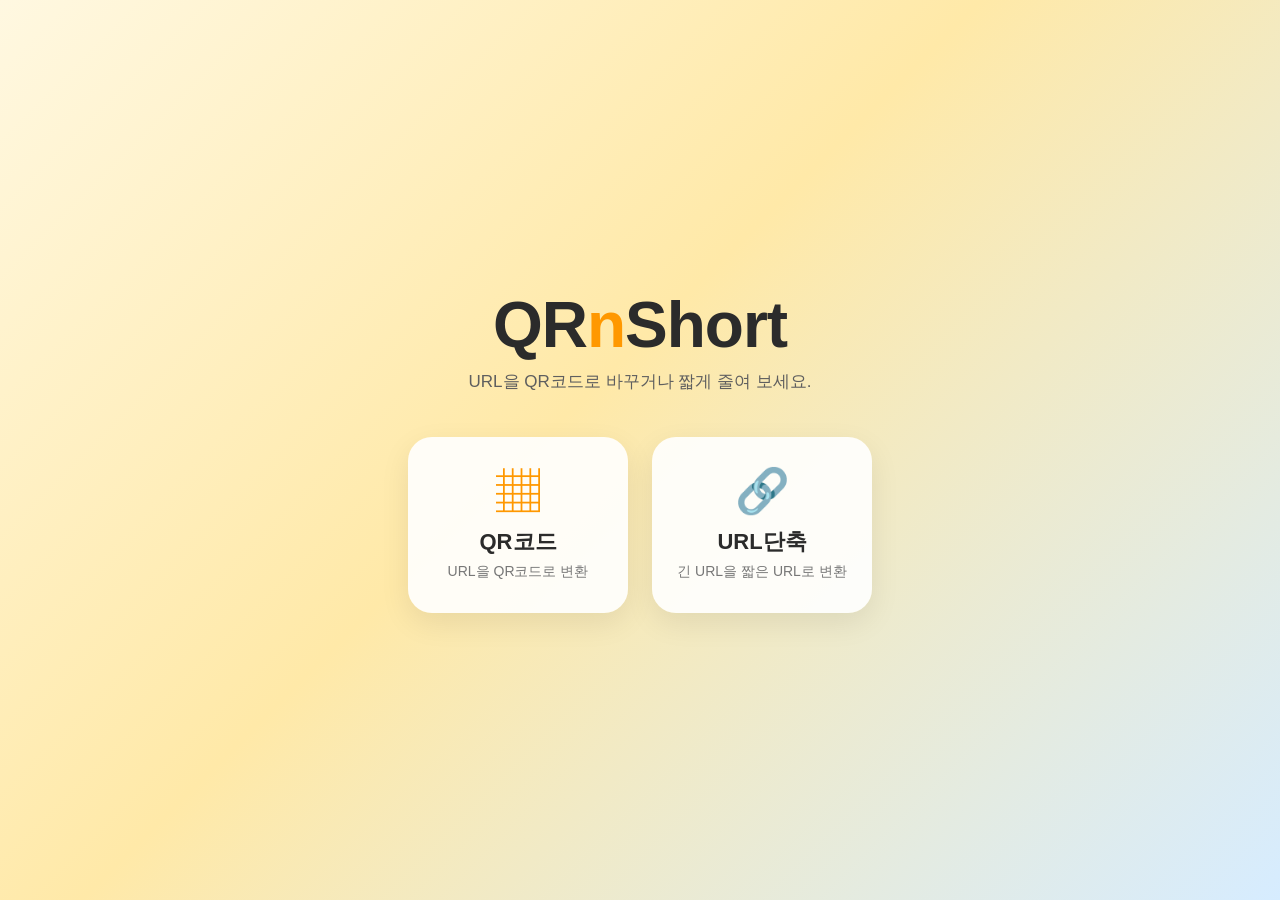
<file: index.html>
<!DOCTYPE html>
<html lang="ko">
<head>
    <meta charset="UTF-8">
    <meta name="viewport" content="width=device-width, initial-scale=1.0">
    <title>QRnShort - URL 유틸리티</title>
    <link rel="stylesheet" href="style.css">
</head>
<body>
    <main class="home">
        <h1 class="title">QR<span>n</span>Short</h1>
        <p class="subtitle">URL을 QR코드로 바꾸거나 짧게 줄여 보세요.</p>

        <div class="menu">
            <a href="url2qr/index.html" class="menu-btn qr">
                <span class="icon">▦</span>
                <span class="label">QR코드</span>
                <span class="desc">URL을 QR코드로 변환</span>
            </a>
            <a href="urlShort/index.html" class="menu-btn short">
                <span class="icon">🔗</span>
                <span class="label">URL단축</span>
                <span class="desc">긴 URL을 짧은 URL로 변환</span>
            </a>
        </div>
    </main>
</body>
</html>
</file>
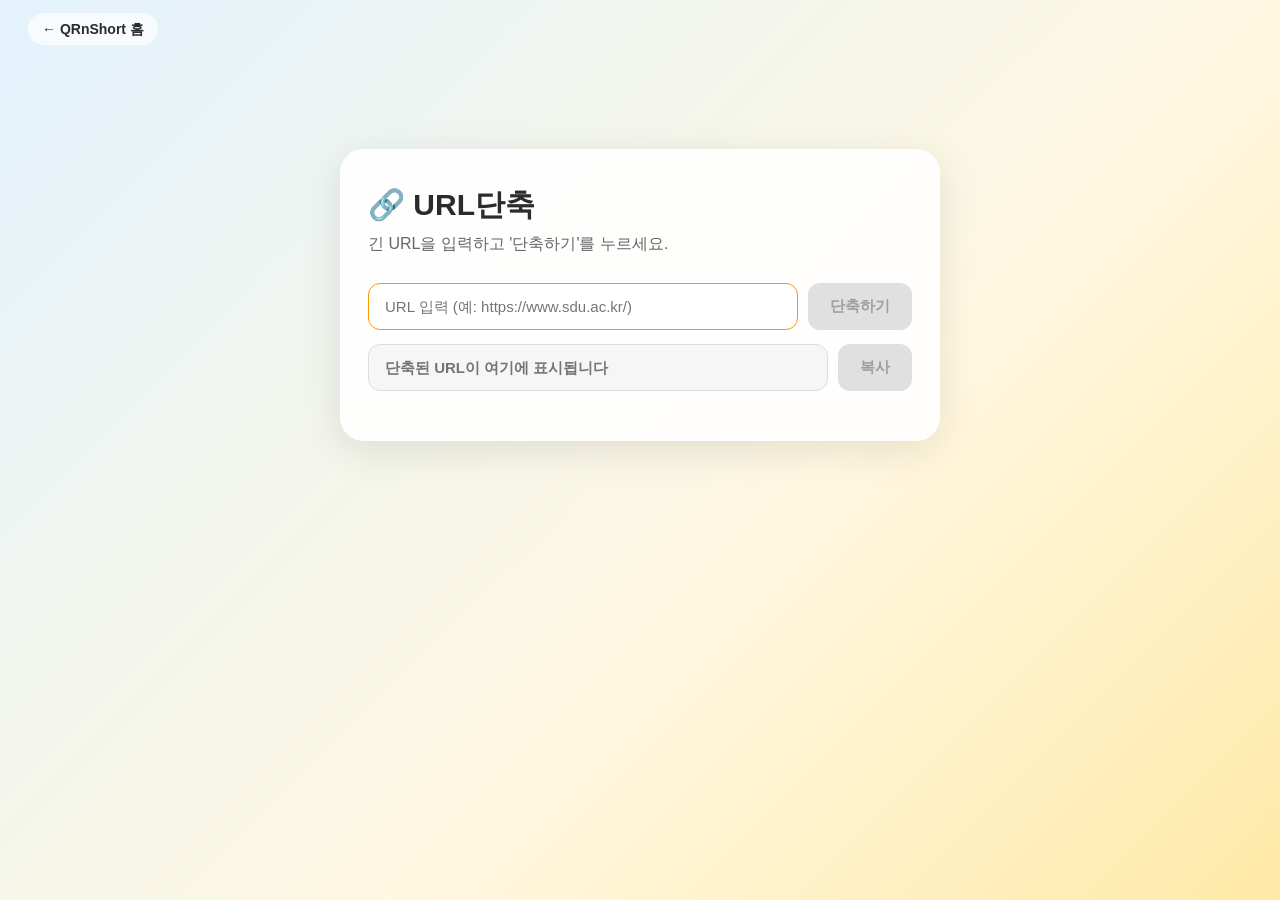
<file: urlShort/index.html>
<!DOCTYPE html>
<html lang="ko">
<head>
    <meta charset="UTF-8">
    <meta name="viewport" content="width=device-width, initial-scale=1.0">
    <title>URL단축 - QRnShort</title>
    <link rel="stylesheet" href="style.css">
</head>
<body>
    <header class="header">
        <a href="../" class="home-link">← QRnShort 홈</a>
    </header>

    <main class="card">
        <h1>🔗 URL단축</h1>
        <p class="desc">긴 URL을 입력하고 '단축하기'를 누르세요.</p>

        <form id="short-form" class="row">
            <input type="text" id="url-input" placeholder="URL 입력 (예: https://www.sdu.ac.kr/)" autocomplete="off" autofocus>
            <button type="submit" id="shorten-btn" disabled>단축하기</button>
        </form>

        <div class="row">
            <input type="text" id="result" placeholder="단축된 URL이 여기에 표시됩니다" readonly>
            <button type="button" id="copy-btn" disabled>복사</button>
        </div>
        <p class="error" id="error" hidden></p>
    </main>

    <div class="toast" id="toast" hidden>복사하였습니다</div>

    <script src="script.js"></script>
</body>
</html>
</file>
<file: style.css>
* {
    box-sizing: border-box;
}

body {
    margin: 0;
    min-height: 100vh;
    font-family: "Pretendard", "Malgun Gothic", Arial, sans-serif;
    color: #2b2b2b;
    background: linear-gradient(135deg, #fff8e1 0%, #ffe9a8 45%, #d6ecff 100%);
}

.home {
    display: flex;
    flex-direction: column;
    align-items: center;
    justify-content: center;
    min-height: 100vh;
    padding: 40px 16px;
    text-align: center;
}

.title {
    margin: 0;
    font-size: 64px;
    letter-spacing: -1px;
}

.title span {
    color: #ff9800;
}

.subtitle {
    margin: 8px 0 44px;
    font-size: 17px;
    color: #5f5f5f;
}

.menu {
    display: flex;
    flex-wrap: wrap;
    justify-content: center;
    gap: 24px;
}

.menu-btn {
    display: flex;
    flex-direction: column;
    align-items: center;
    width: 220px;
    padding: 32px 20px;
    border-radius: 24px;
    background: rgba(255, 255, 255, 0.9);
    box-shadow: 0 10px 30px rgba(0, 0, 0, 0.08);
    color: inherit;
    text-decoration: none;
    transition: transform 0.2s ease, box-shadow 0.2s ease;
}

.menu-btn:hover {
    transform: translateY(-4px);
    box-shadow: 0 16px 40px rgba(0, 0, 0, 0.14);
}

.menu-btn .icon {
    font-size: 44px;
    line-height: 1;
}

.menu-btn .label {
    margin-top: 14px;
    font-size: 22px;
    font-weight: bold;
}

.menu-btn .desc {
    margin-top: 6px;
    font-size: 14px;
    color: #777;
}

.menu-btn.qr .icon {
    color: #ff9800;
}
</file>
<file: urlShort/style.css>
* {
    box-sizing: border-box;
}

body {
    margin: 0;
    min-height: 100vh;
    font-family: "Pretendard", "Malgun Gothic", Arial, sans-serif;
    color: #2b2b2b;
    background: linear-gradient(135deg, #e3f2fd 0%, #fff8e1 60%, #ffe9a8 100%);
}

.header {
    padding: 20px 28px;
}

.home-link {
    color: #2b2b2b;
    text-decoration: none;
    font-size: 14px;
    font-weight: bold;
    background: rgba(255, 255, 255, 0.7);
    padding: 8px 14px;
    border-radius: 999px;
}

.home-link:hover {
    background: #fff;
}

.card {
    max-width: 600px;
    margin: 10vh auto 0;
    padding: 36px 28px;
    border-radius: 24px;
    background: rgba(255, 255, 255, 0.92);
    box-shadow: 0 10px 40px rgba(0, 0, 0, 0.1);
}

.card h1 {
    margin: 0;
    font-size: 30px;
}

.desc {
    margin: 8px 0 28px;
    color: #666;
}

.row {
    display: flex;
    gap: 10px;
    margin-bottom: 14px;
}

.row input {
    flex: 1;
    min-width: 0;
    padding: 14px 16px;
    font-size: 15px;
    border: 1px solid #ddd;
    border-radius: 12px;
    outline: none;
}

.row input:focus {
    border-color: #ff9800;
}

#result {
    background: #f6f6f6;
    color: #1565c0;
    font-weight: bold;
}

.row button {
    padding: 0 22px;
    font-size: 15px;
    font-weight: bold;
    border: none;
    border-radius: 12px;
    background: #ffc400;
    color: #2b2b2b;
    cursor: pointer;
    white-space: nowrap;
}

.row button:hover:not(:disabled) {
    background: #ffb300;
}

.row button:disabled {
    background: #e0e0e0;
    color: #9e9e9e;
    cursor: not-allowed;
}

.error {
    margin: 0;
    color: #d32f2f;
    font-size: 14px;
}

.toast {
    position: fixed;
    left: 50%;
    bottom: 40px;
    transform: translateX(-50%);
    padding: 12px 24px;
    border-radius: 999px;
    background: #323232;
    color: #fff;
    font-size: 15px;
    box-shadow: 0 6px 20px rgba(0, 0, 0, 0.2);
}

@media (max-width: 520px) {
    .card {
        margin: 4vh 16px 0;
    }
}
</file>
